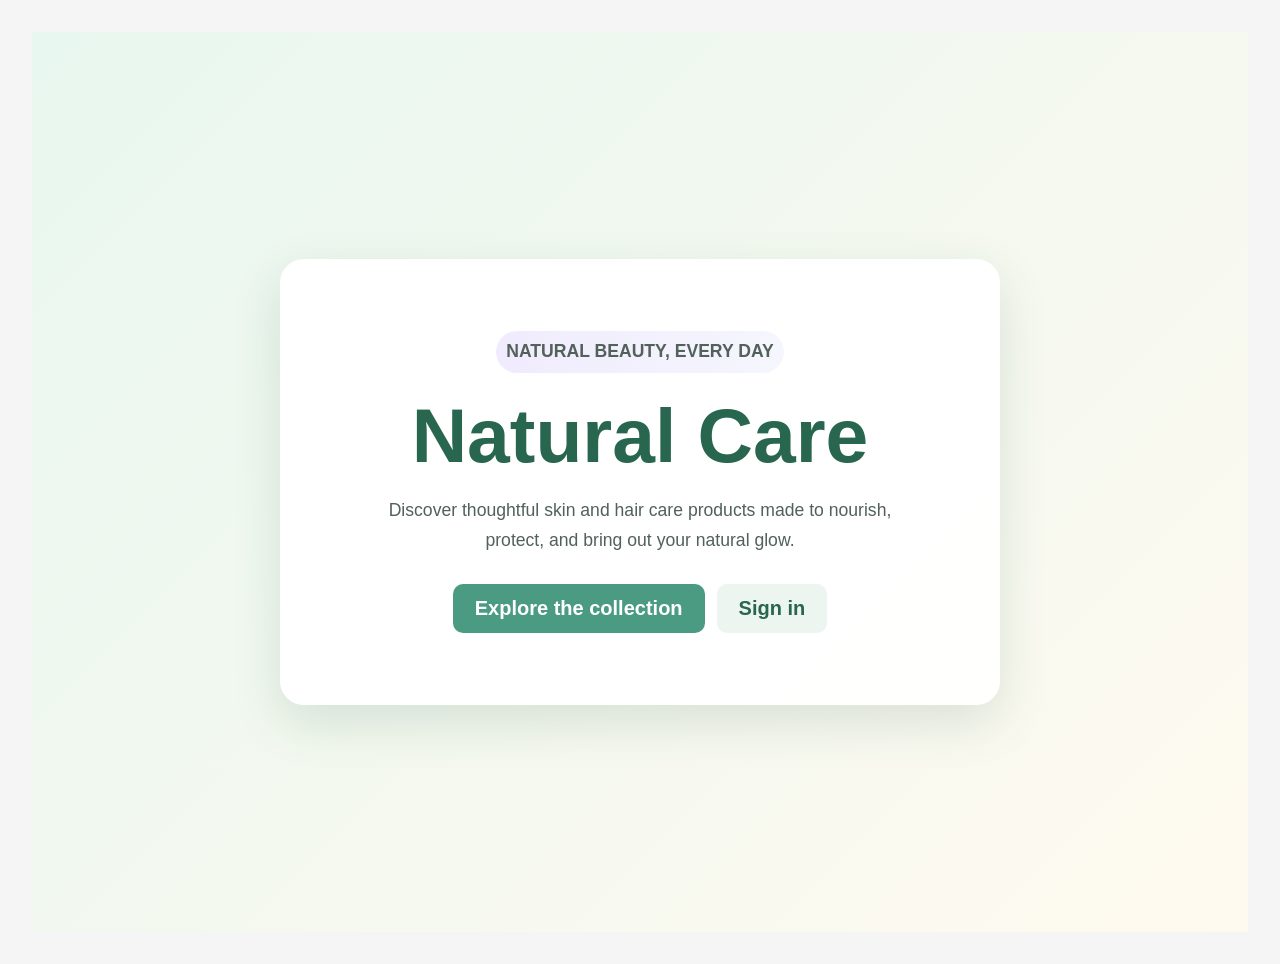
<file: index.html>
<!DOCTYPE html>
<html lang="en">
<head>
  <meta charset="UTF-8">
  <meta name="viewport" content="width=device-width, initial-scale=1.0">
  <meta name="description" content="Natural Care — gentle skin and hair care products inspired by nature.">
  <title>Natural Care | Skin &amp; Hair Care</title>
  <link rel="stylesheet" href="./style.css">
  <style>
    .site-home {
      min-height: 100vh;
      display: grid;
      place-items: center;
      padding: 24px;
      background: linear-gradient(135deg, #e8f7ef 0%, #fffaf0 100%);
    }
    .home-card {
      width: min(720px, 100%);
      padding: clamp(32px, 7vw, 72px);
      text-align: center;
      background: rgba(255, 255, 255, 0.94);
      border-radius: 24px;
      box-shadow: 0 18px 50px rgba(34, 84, 63, 0.14);
    }
    .home-card h1 { color: #28664f; font-size: clamp(2.4rem, 7vw, 4.8rem); margin: 0 0 16px; }
    .home-card p { max-width: 560px; margin: 0 auto 28px; color: #52615a; font-size: 1.1rem; line-height: 1.7; }
    .home-actions { display: flex; flex-wrap: wrap; justify-content: center; gap: 12px; }
    .home-actions a { display: inline-block; padding: 13px 22px; border-radius: 10px; background: #4b9b82; color: #fff; font-weight: 700; text-decoration: none; }
    .home-actions a.secondary { background: #edf5f0; color: #28664f; }
    .home-actions a:hover { transform: translateY(-2px); }
  </style>
</head>
<body>
  <main class="site-home">
    <section class="home-card" aria-labelledby="welcome-title">
      <p class="tag" style="margin: 0 auto 18px;">NATURAL BEAUTY, EVERY DAY</p>
      <h1 id="welcome-title">Natural Care</h1>
      <p>Discover thoughtful skin and hair care products made to nourish, protect, and bring out your natural glow.</p>
      <nav class="home-actions" aria-label="Primary navigation">
        <a href="./digital.html">Explore the collection</a>
        <a class="secondary" href="./login.html">Sign in</a>
      </nav>
    </section>
  </main>
</body>
</html>
</file>
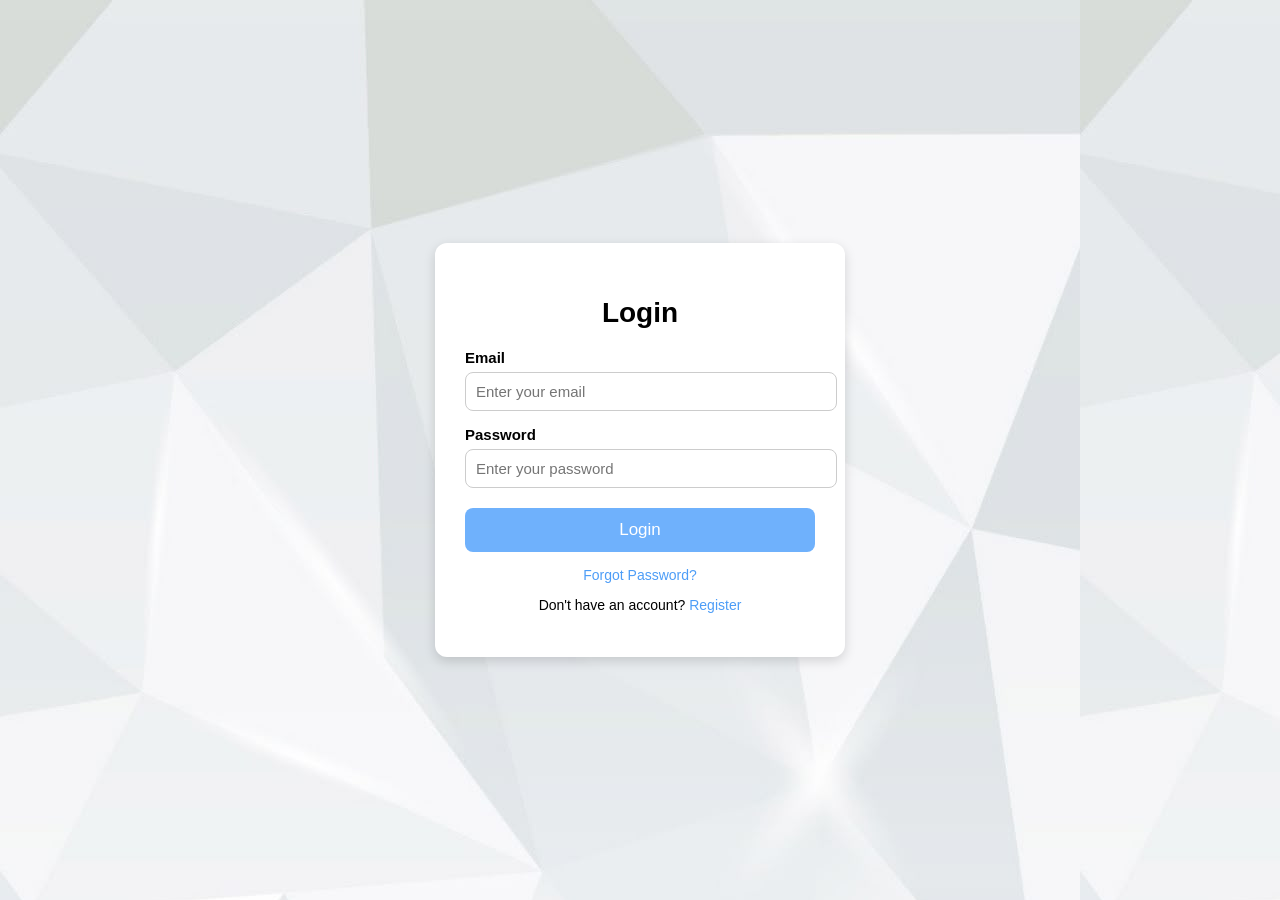
<file: login.html>
<!DOCTYPE html>
<html lang="en">
<head>
    <meta charset="UTF-8">
    <meta name="viewport" content="width=device-width, initial-scale=1.0">
    <title>Login</title>
    <style>
        body {
            margin: 0;
            padding: 0;
            font-family: Arial, sans-serif;
            background: #e8eef1;
            display: flex;
            justify-content: center;
            align-items: center;
            height: 100vh;
            background: url("bg.jpg");
        }

        #loginBox {
            width: 350px;
            background: #fff;
            padding: 30px;
            border-radius: 12px;
            box-shadow: 0 4px 12px rgba(0,0,0,0.15);
            text-align: center;
        }

        #loginBox h2 {
            margin-bottom: 20px;
            font-size: 28px;
        }

        #loginForm label {
            display: block;
            text-align: left;
            font-size: 15px;
            font-weight: bold;
            margin-top: 15px;
        }

        #loginForm input {
            width: 100%;
            padding: 10px;
            margin-top: 6px;
            border: 1px solid #ccc;
            border-radius: 8px;
            font-size: 15px;
        }

        #loginBtn {
            width: 100%;
            padding: 12px;
            margin-top: 20px;
            background: #6fb1fc;
            border: none;
            color: #fff;
            font-size: 17px;
            border-radius: 8px;
            cursor: pointer;
            transition: 0.3s;
        }

        #loginBtn:hover {
            background: #4d9df7;
        }

        #extraLinks {
            margin-top: 15px;
            font-size: 14px;
        }

        #extraLinks a {
            color: #4d9df7;
            text-decoration: none;
        }

        #extraLinks a:hover {
            text-decoration: underline;
        }
    </style>
</head>
<body>

    <div id="loginBox">
        <h2>Login</h2>

        <form id="loginForm">
            <label for="email">Email</label>
            <input type="email" id="email" placeholder="Enter your email" required>

            <label for="password">Password</label>
            <input type="password" id="password" placeholder="Enter your password" required>

            <button type="submit" id="loginBtn">Login</button>
        </form>

        <div id="extraLinks">
            <p><a href="#">Forgot Password?</a></p>
            <p>Don't have an account? <a href="#">Register</a></p>
        </div>
    </div>

</body>
</html>
</file>
<file: style.css>
#nav{
    background-color: #4b9b82;
    height: 60px;
    display: flex;
    justify-content: space-between;
    align-items: center;
}
#links{
    width: 500px;
    height: 60px;
    display: flex;
    justify-content: space-around;
    align-items: center;
}
#search
{
    height: 60px;
    width: 500px;
    display: flex;
    align-items: center;
    justify-content: center;
    border-radius: 20px;
}
a{
    color: black;
    text-decoration: none;
    font-size: 20px;
   
}
a:hover
{
    color: black;
    background-color: whitesmoke;
    border-radius: 5px;
   
}
#img1
{
    height: 400px;
}

#ons{
    display: flex;
    height: 45px;
    justify-content: center;
    color: rgb(189, 126, 9);
    font-size: 30px;

}
 :root{
      --bg:#f6f7fb;
      --card:#ffffff;
      --muted:#6b7280;
      --accent:#8b5cf6;
      --radius:14px;
      font-family: 'Inter', system-ui, -apple-system, 'Segoe UI', Roboto, 'Helvetica Neue', Arial;
    }
    *{box-sizing:border-box}
    body{
      margin:0;
      padding:32px;
      background:linear-gradient(180deg,var(--bg),#ffffff);
      color:#0f172a;
      -webkit-font-smoothing:antialiased;
      -moz-osx-font-smoothing:grayscale;
    }
    .container{
      max-width:1200px;
      margin:0 auto;
    }
    header{
      display:flex;
      align-items:center;
      justify-content:space-between;
      gap:16px;
      margin-bottom:20px;
    }
    h1{margin:0;font-size:20px;font-weight:700}
    p.lead{margin:0;color:var(--muted);font-size:14px}

    .grid{
      display:grid;
      grid-template-columns: repeat(4, 1fr);
      gap:20px;
      align-items:start;
    }

    .card{
      background:var(--card);
      border-radius:var(--radius);
      box-shadow:0 6px 18px rgba(15,23,42,0.08);
      overflow:hidden;
      display:flex;
      flex-direction:column;
      transition:transform .22s ease, box-shadow .22s ease;
      min-height:360px;
    }
    .card:hover{transform:translateY(-8px);box-shadow:0 20px 40px rgba(15,23,42,0.12)}

    .card .media{
      width:100%;
      height:180px;
      overflow:hidden;
      background:#eee;
    }
    .card img{
      width:100%;
      height:100%;
      object-fit:cover;
      display:block;
      transition:transform .6s ease;
    }
    .card:hover img{transform:scale(1.05)}

    .card .body{
      padding:16px;
      display:flex;
      flex-direction:column;
      gap:12px;
      flex:1 1 auto;
    }
    .tag{
      display:inline-block;
      font-size:12px;
      padding:6px 10px;
      border-radius:999px;
      background:linear-gradient(90deg, rgba(139,92,246,0.12), rgba(99,102,241,0.06));
      color:var(--accent);
      font-weight:600;
      width:max-content;
    }
    .title{font-size:16px;margin:0 0 6px 0;font-weight:700}
    .desc{margin:0;color:var(--muted);font-size:14px;line-height:1.35}

    .meta{
      margin-top:auto; /* push to bottom */
      display:flex;
      align-items:center;
      justify-content:space-between;
      gap:12px;
    }
    .price{font-weight:700}
    .btn{
      appearance:none;
      border:0;
      padding:8px 12px;
      font-weight:600;
      border-radius:10px;
      background:linear-gradient(90deg,var(--accent),#6849f5);
      color:white;
      cursor:pointer;
      box-shadow:0 6px 18px rgba(139,92,246,0.14);
    }
    /* small tweaks for very small screens */
    @media (max-width:1000px){
      body{padding:18px}
      .card .media{height:150px}
    }
     body {
            margin: 0;
            font-family: Arial, sans-serif;
            background: #f7f7f7;
            color: #333;
        }

        header {
            background: #d9b8ff;
            padding: 20px;
            text-align: center;
        }

        header h1 {
            margin: 0;
            font-size: 36px;
        }

        .container {
            max-width: 1200px;
            margin: 40px auto;
            padding: 20px;
            background: #fff;
            border-radius: 10px;
            box-shadow: 0 4px 10px rgba(0,0,0,0.1);
        }

        .about-section {
            display: flex;
            flex-wrap: wrap;
            gap: 30px;
            align-items: center;
        }

        .about-text {
            flex: 1;
            min-width: 280px;
        }

        .about-text h2 {
            font-size: 28px;
            margin-bottom: 10px;
        }

        .about-text p {
            line-height: 1.6;
            font-size: 16px;
        }

        .about-image {
            flex: 1;
            min-width: 280px;
            text-align: center;
        }

        .about-image img {
            width: 100%;
            max-width: 400px;
            border-radius: 12px;
            box-shadow: 0 4px 12px rgba(0,0,0,0.2);
        }
          body {
            margin: 0;
            font-family: Arial, sans-serif;
            background: #f5f5f5;
            color: #333;
        }

        header {
            background: #a8d8ff;
            padding: 20px;
            text-align: center;
        }

        header h1 {
            margin: 0;
            font-size: 36px;
        }

        .container {
            max-width: 1200px;
            margin: 40px auto;
            padding: 20px;
            background: #fff;
            border-radius: 10px;
            box-shadow: 0 4px 10px rgba(0,0,0,0.1);
        }

        .section {
            display: flex;
            flex-wrap: wrap;
            gap: 30px;
            align-items: center;
        }

        .text-content {
            flex: 1;
            min-width: 280px;
        }

        .text-content h2 {
            font-size: 28px;
            margin-bottom: 10px;
        }

        .text-content p {
            line-height: 1.6;
            font-size: 16px;
        }

        .image-content {
            flex: 1;
            min-width: 280px;
            text-align: center;
        }

        .image-content img {
            width: 100%;
            max-width: 400px;
            border-radius: 12px;
            box-shadow: 0 4px 12px rgba(0,0,0,0.2);
        }

        footer {
            text-align: center;
            padding: 20px;
            background: #a8d8ff;
            margin-top: 40px;
        }
        #btnn
         {
            margin-top: 20px;
            padding: 12px 20px;
            background: #ff9f43;
            border: none;
            color: #fff;
            font-size: 16px;
            border-radius: 8px;
            cursor: pointer;
            transition: 0.3s;
         }
        #btnn:hover {
            background: #e67e22;
        }
         textarea {
            width: 100%;
            height: 120px;
            padding: 10px;
            border-radius: 8px;
            border: 1px solid #ccc;
            margin-top: 15px;
            resize: none;
        }
        #feed
        {
           max-width: 700px;
            margin: 40px auto;
            padding: 20px;
            background: #fff;
            border-radius: 10px;
            box-shadow: 0 4px 10px rgba(0,0,0,0.1);
            text-align: center;

        }
        .stars {
            display: flex;
            justify-content: center;
            gap: 10px;
            margin: 20px 0;
        }

        .stars input {
            display: none;
        }

        .stars label {
            font-size: 40px;
            color: #ccc;
            cursor: pointer;
            transition: 0.3s;
        }

        .stars input:checked ~ label,
        .stars label:hover,
        .stars label:hover ~ label {
            color: gold;
        }
         #container {
            max-width: 700px;
            margin: 40px auto;
            padding: 25px;
            background: #fff;
            border-radius: 10px;
            box-shadow: 0 4px 12px rgba(0,0,0,0.1);
        }

        #container h2 {
            text-align: center;
            font-size: 28px;
            margin-bottom: 20px;
        }

        #form label {
            font-size: 16px;
            font-weight: bold;
            display: block;
            margin-top: 15px;
        }

        #form input,
        #form textarea {
            width: 100%;
            padding: 10px;
            margin-top: 8px;
            border-radius: 8px;
            border: 1px solid #ccc;
            font-size: 15px;
        }

        #form textarea {
            height: 130px;
            resize: none;
        }

        #submitBtn {
            margin-top: 20px;
            padding: 12px;
            width: 100%;
            background: #4b9b82;
            border: none;
            color: #fff;
            font-size: 18px;
            border-radius: 8px;
            cursor: pointer;
            transition: 0.3s;
        }

        #submitBtn:hover {
            background: #3e8c72;
        }

        #footer {
            text-align: center;
            padding: 20px;
            background: #9ad3bc;
            margin-top: 40px;
        }
          #header {
            background: #9ad3bc;
            padding: 20px;
            text-align: center;
        }
            #header h1 {
            margin: 0;
            font-size: 36px;
        }
</file>
